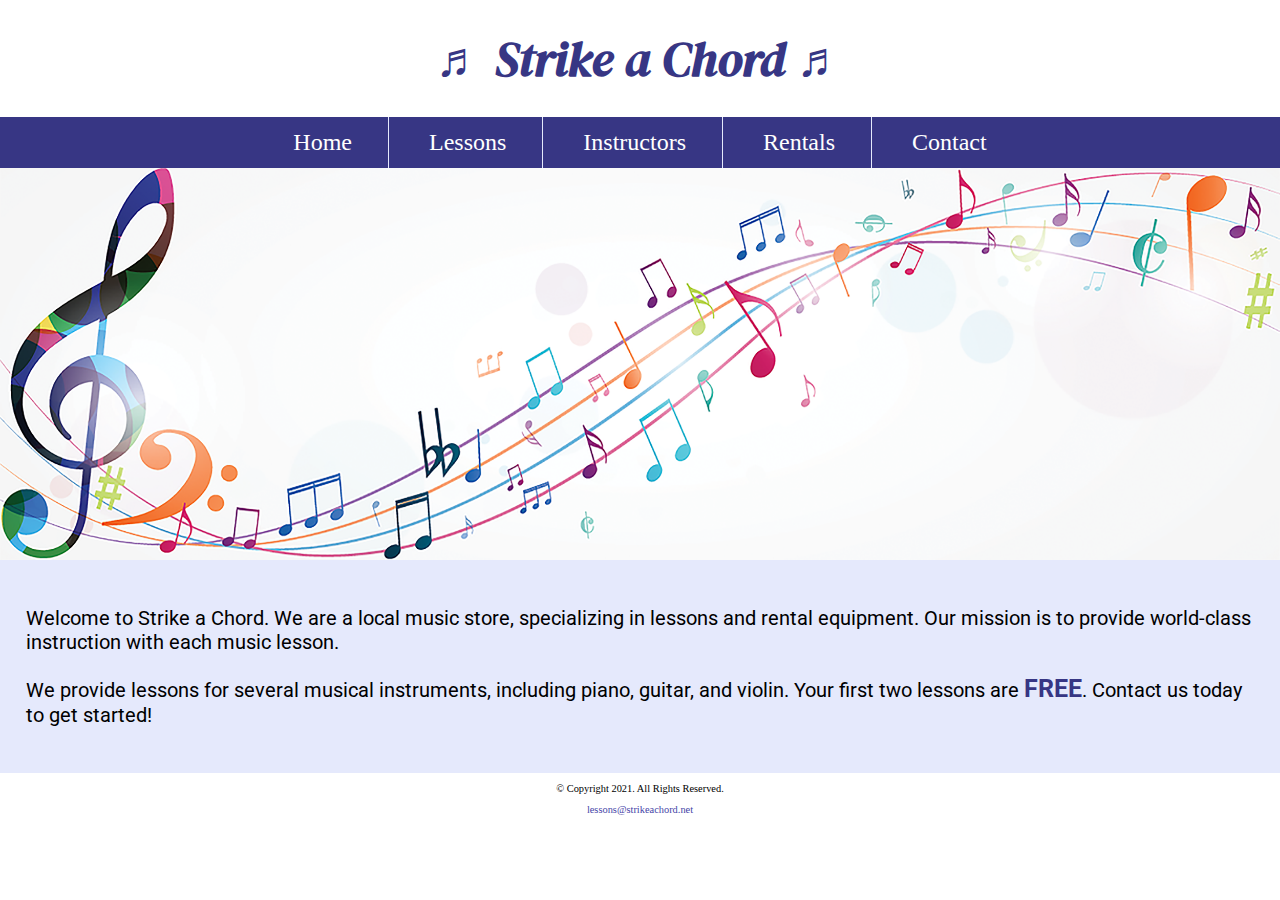
<file: index.html>
<!DOCTYPE html>
<!--
	Student Name: Jack Stafford
	File Name: rentals.html
	Today's Date: September 5, 2023
 -->
<html lang="en">
<head>
	<title>Strike a Chord: Home Page</title>
	<meta charset="utf-8">
    <link rel="stylesheet" href="css/styles.css">
    <meta name="viewport" content="width=device-width, initial-scale=1.0">
    <link href="https://fonts.googleapis.com/css?family=DM+Serif+Display:400i|Roboto&display=swap" rel="stylesheet">
    <link rel="shortcut icon" href="images/favicon.ico">
	<link rel="icon" type="image/png" sizes="32x32" href="images/favicon-32.png">
    <link rel="apple-touch-icon" sizes="180x180" href="images/apple-touch-icon.png">
	<link rel="icon" sizes="192x192" href="images/android-chrome-192.png">
</head>
<body>

	<header>
		<h1> <span class="tab-desk">&#9836;</span> Strike a Chord <span class="tab-desk">&#9836;</span> </h1>
	</header>

	<nav>
		<ul>
            <li><a href="index.html">Home</a></li>
            <li><a href="lessons.html">Lessons</a></li>
            <li><a href="instructors.html">Instructors</a></li>
            <li><a href="rentals.html">Rentals</a></li>
            <li><a href="contact.html">Contact</a></li>
        </ul>
	</nav>

    <!-- Hero Image -->
    <div id="hero" class="tab-desk">
        <img src="images/music-notes.png" alt="colorful music notes">
    </div>

	<!-- Use the main area to add the main content to the webpage -->
	<main>

        <div id="intro">

            <p>Welcome to Strike a Chord. We are a local music store, specializing in lessons and rental equipment. Our mission is to provide world-class instruction with each music lesson.</p>

            <p>We provide lessons for several musical instruments, including piano, guitar, and violin. Your first two lessons are <span class="action">FREE</span>. Contact us today to get started!</p>

        </div>

	</main>

	<footer>
		<p>&copy; Copyright 2021. All Rights Reserved.</p>
		<p><a href="mailto:lessons@strikeachord.net">lessons@strikeachord.net</a></p>
	</footer>

</body>
</html>
</file>
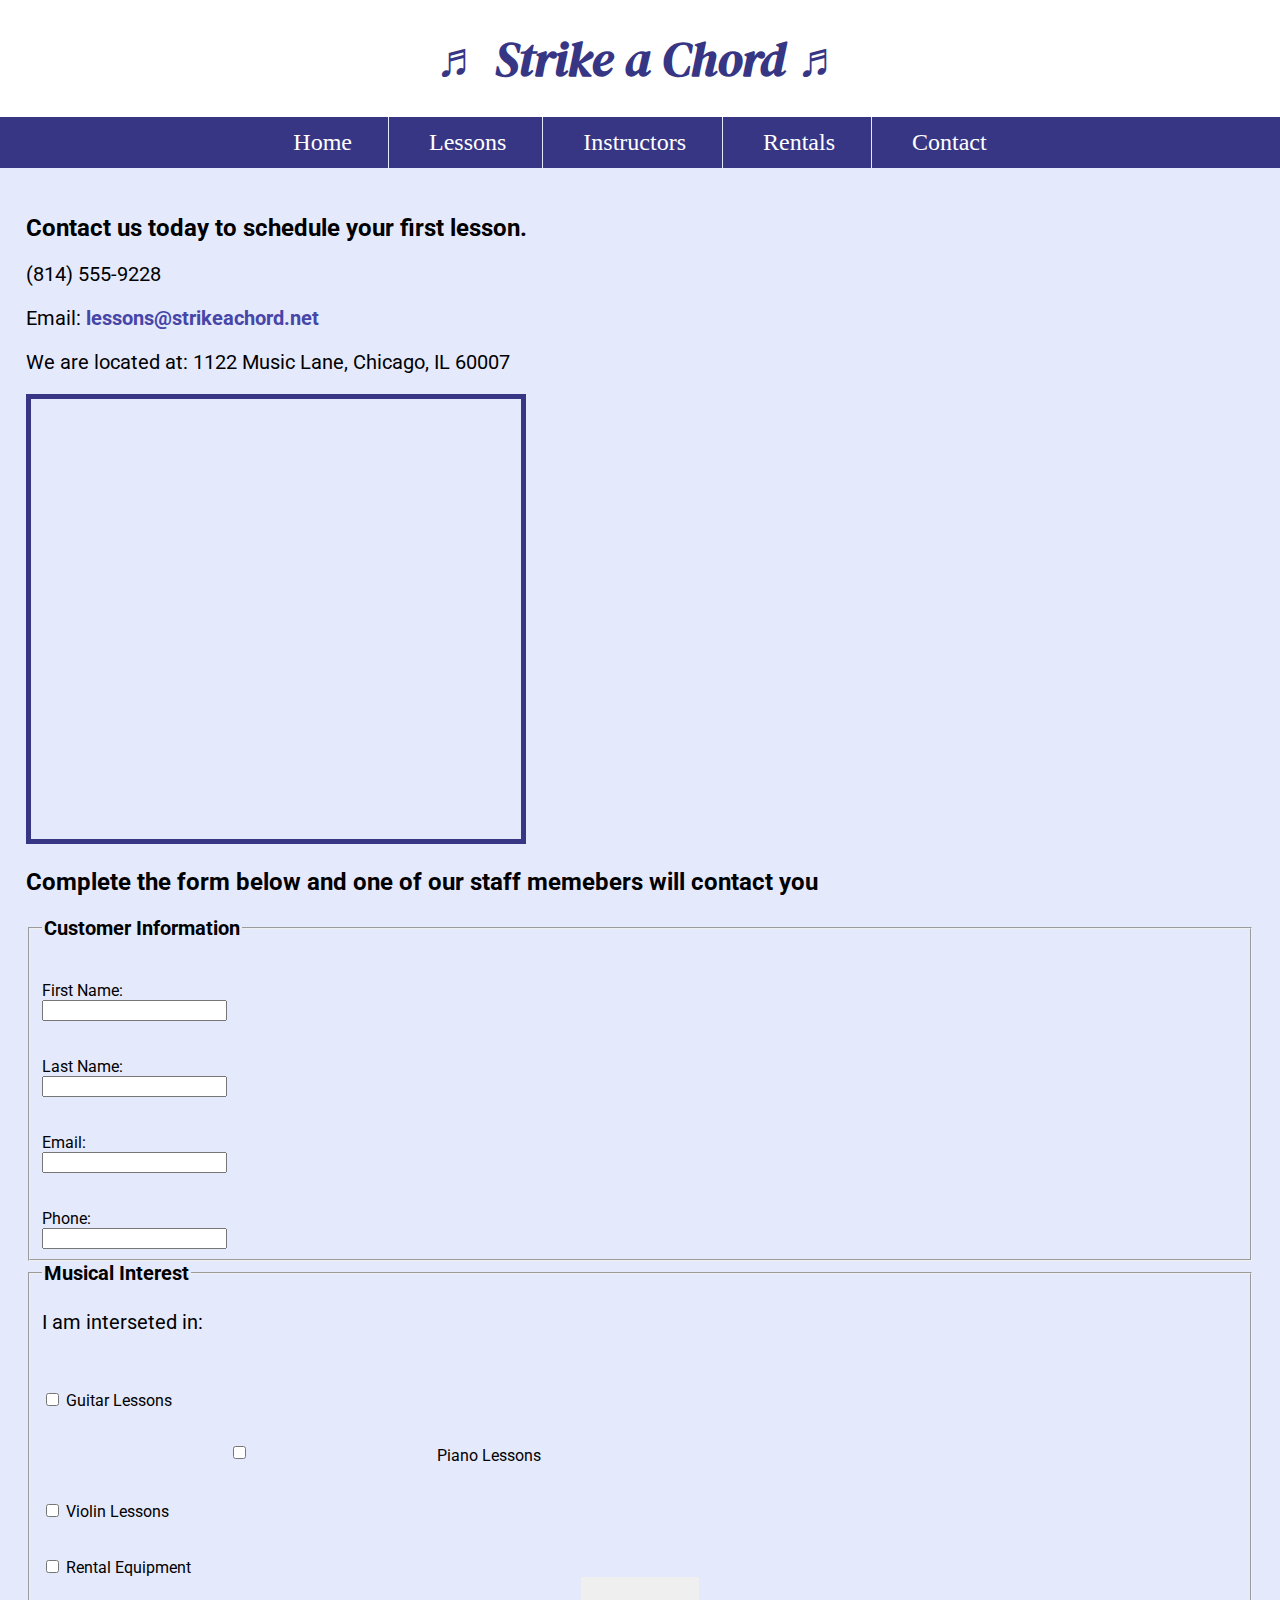
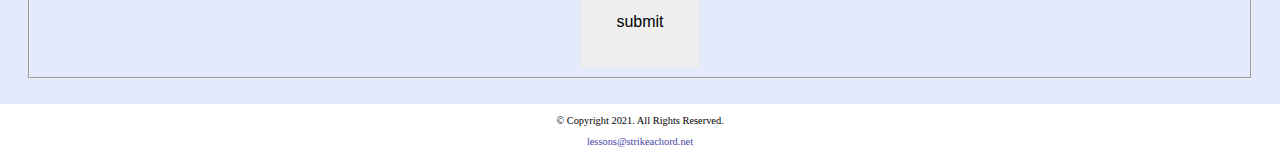
<file: contact.html>
<!DOCTYPE html>
<!--
	Student Name: Jack Stafford
	File Name: rentals.html
	Today's Date: September 5, 2023
 -->
<html lang="en">
<head>
	<title>Strike a Chord: Contact</title>
	<meta charset="utf-8">
    <link rel="stylesheet" href="css/styles.css">
    <meta name="viewport" content="width=device-width, initial-scale=1.0">
    <link href="https://fonts.googleapis.com/css?family=DM+Serif+Display:400i|Roboto&display=swap" rel="stylesheet">
    <link rel="shortcut icon" href="images/favicon.ico">
	<link rel="icon" type="image/png" sizes="32x32" href="images/favicon-32.png">
    <link rel="apple-touch-icon" sizes="180x180" href="images/apple-touch-icon.png">
	<link rel="icon" sizes="192x192" href="images/android-chrome-192.png">
</head>
<body>

	<header>
		<h1> <span class="tab-desk">&#9836;</span> Strike a Chord <span class="tab-desk">&#9836;</span> </h1>
	</header>

	<nav>
		<ul>
            <li><a href="index.html">Home</a></li>
            <li><a href="lessons.html">Lessons</a></li>
            <li><a href="instructors.html">Instructors</a></li>
            <li><a href="rentals.html">Rentals</a></li>
            <li><a href="contact.html">Contact</a></li>
        </ul>
	</nav>

	<!-- Use the main area to add the main content to the webpage -->
	<main>

        <div id="contact">

            <h2>Contact us today to schedule your first lesson.</h2>
            <p class="tel-link mobile"><a href="tel:8145559228">(814) 555-9228</a></p>
            <p class="tab-desk">(814) 555-9228</p>
            <p>Email: <a href="mailto:lessons@strikeachord.net" class="email-link">lessons@strikeachord.net</a></p>
            <p>We are located at: 1122 Music Lane, Chicago, IL 60007</p>

            <iframe src="https://www.google.com/maps/embed?pb=!1m18!1m12!1m3!1d380513.7160580949!2d-88.01215278051977!3d41.83339249282865!2m3!1f0!2f0!3f0!3m2!1i1024!2i768!4f13.1!3m3!1m2!1s0x880e2c3cd0f4cbed%3A0xafe0a6ad09c0c000!2sChicago%2C+IL!5e0!3m2!1sen!2sus!4v1558660826146!5m2!1sen!2sus" width="600" height="450" class="map" allowfullscreen></iframe>

        </div>
				<div id="form">
					<h2>Complete the form below and one of our staff memebers will contact you</h2>
				<form class="form-grid"> <!-- Start Form -->
					<fieldset>

						<legend> Customer Information  </legend>
						<label for="fNames"> First Name: </label>
<input type="text" name="fname" id="fName">
<label for="lName"> Last Name: </label>
<input type="text" name="lnames"id="lname">

<label for="email"> Email: </label>
<input type="text" name="email" id="email">

<label for="phone"> Phone: </label>
<input type="Phone" name="phone" id="phone">
					</fieldset>

					<fieldset>

						<legend> Musical Interest  </legend>
<p> I am interseted in: </p>
<label for="guitarles"><input type="checkbox" Name="interest" id="guitarles" value="Guitar Lessons"> Guitar Lessons </label>
<label for="piano"><input type="checkbox" Name="interest" id="piano" value="Piano Lessons"> Piano Lessons </label>
<label for="Violin"><input type="checkbox" Name="interest" id="Violin" value="Violin Lessons"> Violin Lessons </label>
<label for="rent"><input type="checkbox" Name="interest" id="rent" value="Rental Equipment"> Rental Equipment </label>
<input type="submit" id="submit" value="submit" class="btn">
					</fieldset>
				</form>



	</main>

	<footer>
		<p>&copy; Copyright 2021. All Rights Reserved.</p>
		<p><a href="mailto:lessons@strikeachord.net">lessons@strikeachord.net</a></p>
	</footer>

</body>
</html>
</file>
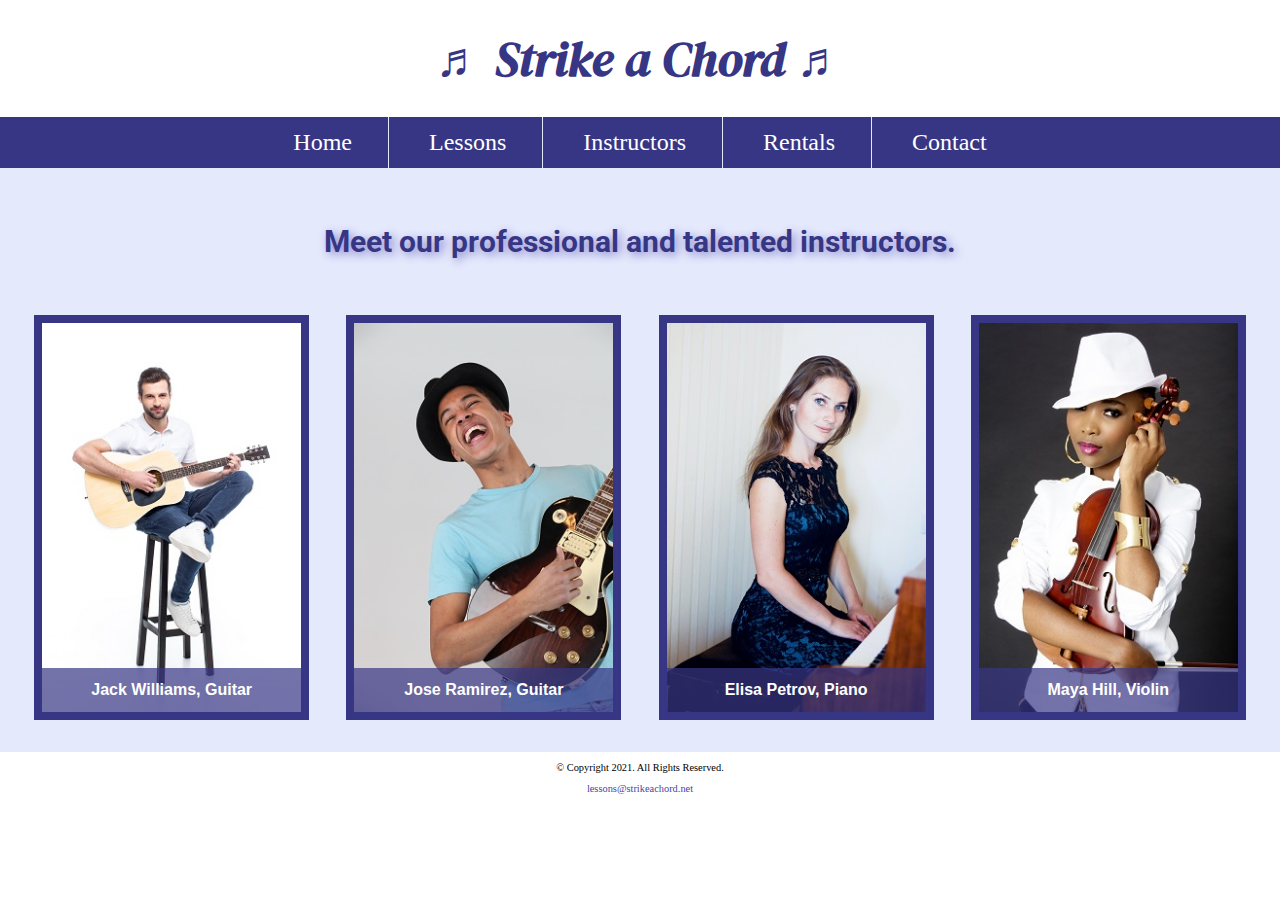
<file: instructors.html>
<!DOCTYPE html>
<!--
	Student Name: Jack Stafford
	File Name: rentals.html
	Today's Date: September 5, 2023
 -->
<html lang="en">
<head>
	<title>Strike a Chord: Instructors</title>
	<meta charset="utf-8">
    <link rel="stylesheet" href="css/styles.css">
    <meta name="viewport" content="width=device-width, initial-scale=1.0">
    <link href="https://fonts.googleapis.com/css?family=DM+Serif+Display:400i|Roboto&display=swap" rel="stylesheet">
    <link rel="shortcut icon" href="images/favicon.ico">
	<link rel="icon" type="image/png" sizes="32x32" href="images/favicon-32.png">
    <link rel="apple-touch-icon" sizes="180x180" href="images/apple-touch-icon.png">
	<link rel="icon" sizes="192x192" href="images/android-chrome-192.png">
</head>
<body>

	<header>
		<h1> <span class="tab-desk">&#9836;</span> Strike a Chord <span class="tab-desk">&#9836;</span> </h1>
	</header>

	<nav>
		<ul>
            <li><a href="index.html">Home</a></li>
            <li><a href="lessons.html">Lessons</a></li>
            <li><a href="instructors.html">Instructors</a></li>
            <li><a href="rentals.html">Rentals</a></li>
            <li><a href="contact.html">Contact</a></li>
        </ul>
	</nav>

	<!-- Use the main area to add the main content to the webpage -->
	<main class="grid">

        <aside>
            <p>Meet our professional and talented instructors.</p>
        </aside>

        <figure>
            <img src="images/guitar-instructor.jpg" alt="guitar instructor">
            <figcaption>Jack Williams, Guitar</figcaption>
        </figure>

        <figure>
            <img src="images/electric-guitar-instructor.jpg" alt="guitar instructor">
            <figcaption>Jose Ramirez, Guitar</figcaption>
        </figure>

        <figure>
            <img src="images/piano-instructor.jpg" alt="piano instructor">
            <figcaption>Elisa Petrov, Piano</figcaption>
        </figure>

        <figure>
            <img src="images/violin-instructor.jpg" alt="guitar instructor">
            <figcaption>Maya Hill, Violin</figcaption>
        </figure>

	</main>

	<footer>
		<p>&copy; Copyright 2021. All Rights Reserved.</p>
		<p><a href="mailto:lessons@strikeachord.net">lessons@strikeachord.net</a></p>
	</footer>

</body>
</html>
</file>
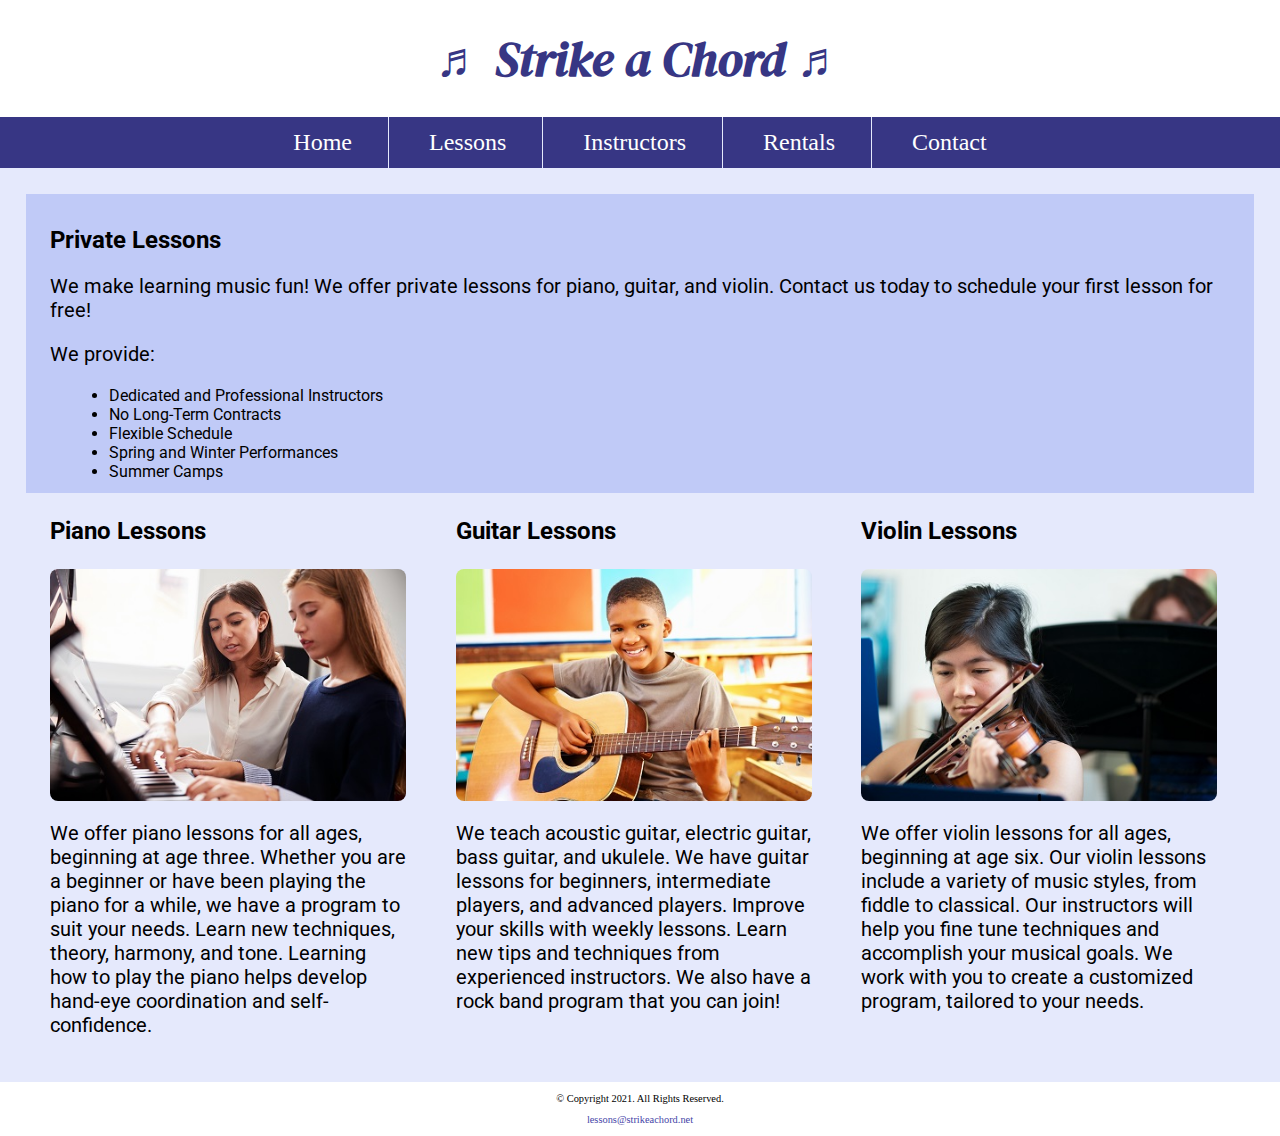
<file: lessons.html>
<!DOCTYPE html>
<!--
	Student Name: Jack Stafford
	File Name: rentals.html
	Today's Date: September 5, 2023
 -->
<html lang="en">
<head>
	<title>Strike a Chord: Lessons</title>
	<meta charset="utf-8">
    <link rel="stylesheet" href="css/styles.css">
    <meta name="viewport" content="width=device-width, initial-scale=1.0">
    <link href="https://fonts.googleapis.com/css?family=DM+Serif+Display:400i|Roboto&display=swap" rel="stylesheet">
    <link rel="shortcut icon" href="images/favicon.ico">
	<link rel="icon" type="image/png" sizes="32x32" href="images/favicon-32.png">
    <link rel="apple-touch-icon" sizes="180x180" href="images/apple-touch-icon.png">
	<link rel="icon" sizes="192x192" href="images/android-chrome-192.png">
</head>
<body>

	<header>
		<h1> <span class="tab-desk">&#9836;</span> Strike a Chord <span class="tab-desk">&#9836;</span> </h1>
	</header>

	<nav>
		<ul>
            <li><a href="index.html">Home</a></li>
            <li><a href="lessons.html">Lessons</a></li>
            <li><a href="instructors.html">Instructors</a></li>
            <li><a href="rentals.html">Rentals</a></li>
            <li><a href="contact.html">Contact</a></li>
        </ul>
	</nav>

	<!-- Use the main area to add the main content to the webpage -->
	<main>

        <section id="info">

            <h2>Private Lessons</h2>
            <p>We make learning music fun! We offer private lessons for piano, guitar, and violin. Contact us today to schedule your first lesson for free! </p>
            <p>We provide:</p>
            <ul>
                <li>Dedicated and Professional Instructors</li>
                <li>No Long-Term Contracts</li>
                <li>Flexible Schedule</li>
                <li>Spring and Winter Performances</li>
                <li>Summer Camps</li>
            </ul>

        </section>

        <section id="piano">

            <h3>Piano Lessons</h3>
            <img src="images/piano-lesson.jpg" alt="piano teacher and student sitting at a piano" class="round">
            <p>We offer piano lessons for all ages, beginning at age three. Whether you are a beginner or have been playing the piano for a while, we have a program to suit your needs. Learn new techniques, theory, harmony, and tone. Learning how to play the piano helps develop hand-eye coordination and self-confidence.</p>

        </section>

        <section id="guitar">

            <h3>Guitar Lessons</h3>
            <img src="images/child-guitar.jpg" alt="child with a smile holding a guitar" class="round">
            <p>We teach acoustic guitar, electric guitar, bass guitar, and ukulele. We have guitar lessons for beginners, intermediate players, and advanced players. Improve your skills with weekly lessons. Learn new tips and techniques from experienced instructors. We also have a rock band program that you can join!</p>

        </section>

        <section id="violin">

            <h3>Violin Lessons</h3>
            <img src="images/woman-violin.jpg" alt="woman playing the violin" class="round">
            <p>We offer violin lessons for all ages, beginning at age six. Our violin lessons include a variety of music styles, from fiddle to classical. Our instructors will help you fine tune techniques and accomplish your musical goals. We work with you to create a customized program, tailored to your needs.</p>

        </section>

	</main>

	<footer>
		<p>&copy; Copyright 2021. All Rights Reserved.</p>
		<p><a href="mailto:lessons@strikeachord.net">lessons@strikeachord.net</a></p>
	</footer>

</body>
</html>
</file>
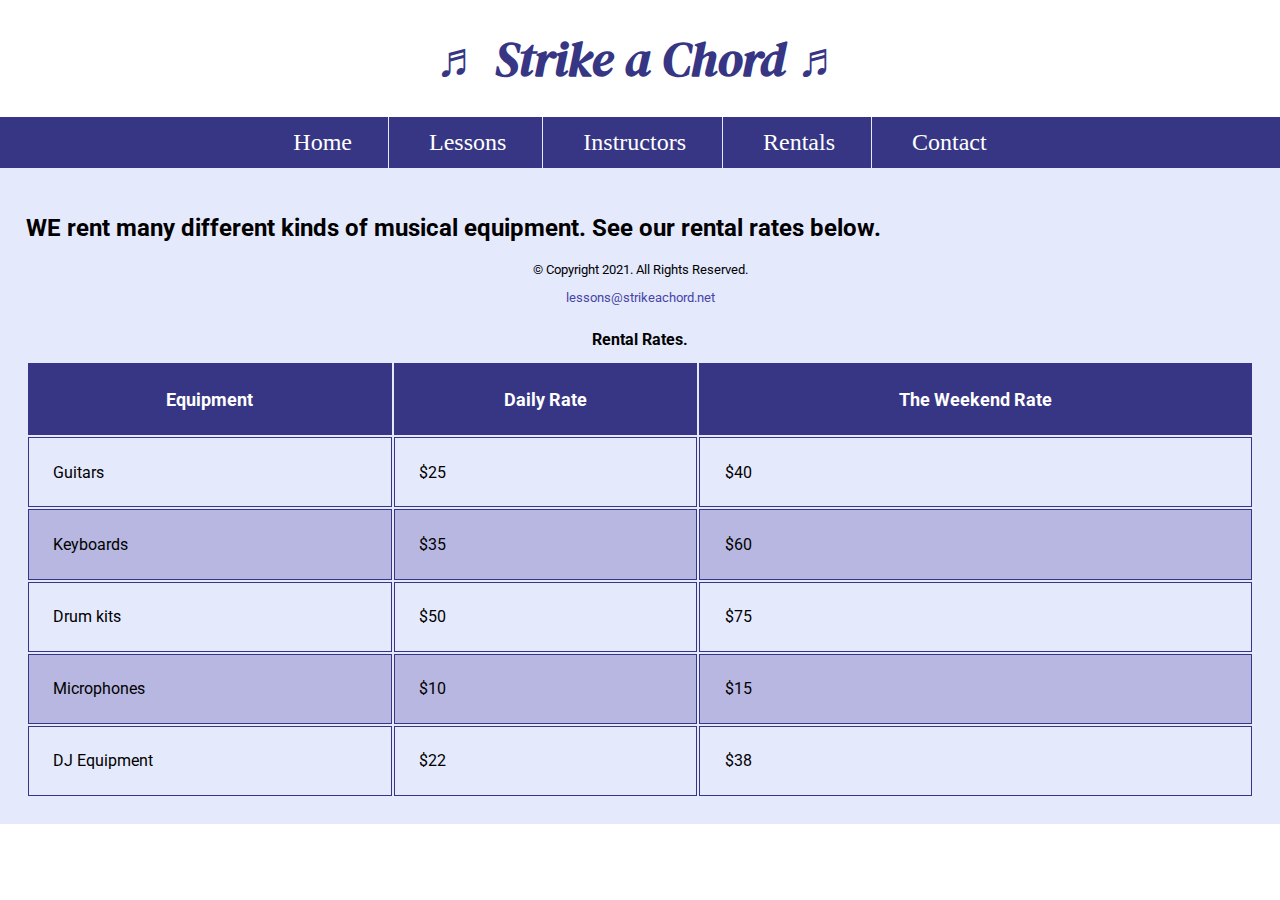
<file: rentals.html>
<!DOCTYPE html>
<!--
	Student Name: Jack Stafford
	File Name: rentals.html
	Today's Date: September 5, 2023
 -->
<html lang="en">
<head>
	<title>Strike a Chord: Rentals</title>
	<meta charset="utf-8">
    <link rel="stylesheet" href="css/styles.css">
    <meta name="viewport" content="width=device-width, initial-scale=1.0">
    <link href="https://fonts.googleapis.com/css?family=DM+Serif+Display:400i|Roboto&display=swap" rel="stylesheet">
    <link rel="shortcut icon" href="images/favicon.ico">
	<link rel="icon" type="image/png" sizes="32x32" href="images/favicon-32.png">
    <link rel="apple-touch-icon" sizes="180x180" href="images/apple-touch-icon.png">
	<link rel="icon" sizes="192x192" href="images/android-chrome-192.png">
</head>
<body>

	<header>
		<h1> <span class="tab-desk">&#9836;</span> Strike a Chord <span class="tab-desk">&#9836;</span> </h1>
	</header>

	<nav>
		<ul>
            <li><a href="index.html">Home</a></li>
            <li><a href="lessons.html">Lessons</a></li>
            <li><a href="instructors.html">Instructors</a></li>
            <li><a href="rentals.html">Rentals</a></li>
            <li><a href="contact.html">Contact</a></li>
        </ul>
	</nav>

	<!-- Use the main area to add the main content to the webpage -->
	<main>

        <div>
<div id="rental">
	<h2>WE rent many different kinds of musical equipment. See our rental rates below.</h2>
	</div>
	<div class="tablet-desktop">
	<table><!-- Start Table -->
		<caption> Rental Rates. </caption>
		<tr> <!-- Row 1 -->
			<th>Equipment</th>
			<th>Daily Rate</th>
			<th>The Weekend Rate</th>
				</tr>
				<tr> <!-- Row 2 --->
					<td>Guitars</td>
						<td>$25</td>
							<td>$40</td>
				</tr>
				<tr> <!-- Row 3 --->
	<td>Keyboards</td>
		<td>$35</td>
			<td>$60</td>
		</tr>
		<tr> <!-- Row 4 --->
<td>Drum kits</td>
<td>$50</td>
	<td>$75</td>
</tr>
<tr> <!-- Row 5 --->
<td>Microphones</td>
<td>$10</td>
<td>$15</td>
</tr>
<tr> <!-- Row 6 --->
<td>DJ Equipment</td>
<td>$22</td>
<td>$38</td>
</tr>
        </div>




	</main>

	<footer>
		<p>&copy; Copyright 2021. All Rights Reserved.</p>
		<p><a href="mailto:lessons@strikeachord.net">lessons@strikeachord.net</a></p>
	</footer>

</body>
</html>
</file>
<file: css/styles.css>
/*
Author: Maria Cruz
Date: Current Date
File Name: styles.css
*/

/* CSS Reset */
body, header, nav, main, footer, img, h1, ul, section, aside, figure, figcaption {
    margin: 0;
    padding: 0;
    border: 0;
}

/* Style rule for images */
img {
    max-width: 100%;
    display: block;
}

/* Style rule for box sizing applies to all elements */
* {
  box-sizing: border-box;
}

/* Style rules for mobile viewport */

/* Hide tab-desk class */
.tab-desk {
    display: none;
}

/* Style rules for header content */
header {
    text-align: center;
    font-size: 1.5em;
    color: #373684;
}

header h1 {
    font-family: 'DM Serif Display', serif;
    font-style: italic;
}

/* Style rules for navigation area */
nav {
    background-color: #373684;
}

nav ul {
    list-style-type: none;
    text-align: center;
}

nav li {
    display: block;
    font-size: 2em;
    border-top: 1px solid #e5e9fc;
}

nav li a {
    display: block;
    color: #fff;
    text-align: center;
    padding: 0.5em 1em;
    text-decoration: none;
}

/* Style rules for main content */
main {
    padding: 2%;
    background-color: #e5e9fc;
    overflow: auto;
    font-family: 'Roboto', sans-serif;
}

main p {
    font-size: 1.25em;
}

.action {
    font-size: 1.25em;
    color: #373684;
    font-weight: bold;
}

#piano, #guitar, #violin {
    margin: 0 2%;
}

#info {
    clear: left;
    background-color: #c0caf7;
    padding: 1% 2%;
}

#info ul {
    margin-left: 10%;
}

.round {
    border-radius: 8px;
}

aside {
    text-align: center;
    font-size: 1.5em;
    font-weight: bold;
    color: #373684;
    text-shadow: 3px 3px 10px #8280cb;
}

figure {
    position: relative;
    max-width: 275px;
    margin: 2% auto;
    border: 8px solid #373684;
}

figcaption {
    position: absolute;
    bottom: 0;
    background: rgba(55, 54, 132, 0.7);
    color: #fff;
    width: 100%;
    padding: 5% 0;
    text-align: center;
    font-family: Verdana, Arial, sans-serif;
    font-size: 1.5em;
    font-weight: bold;
}

#contact #rental h2{
    text-align: center;
}

.tel-link {
    background-color: #373684;
    padding: 2%;
    margin: 0 auto;
    width: 80%;
    text-align: center;
    border-radius: 5px;
}

.tel-link a {
    color: #fff;
    text-decoration: none;
    font-size: 1.5em;
    display: block;
}

#contact .email-link {
    color: #4645a8;
    text-decoration: none;
    font-weight: bold;
}

.map {
    border: 5px solid #373684;
    width: 95%;
    height: 50%;
}
/* Style Rules for table */
table {
  border: 1px solid #373684
  border-collapse: collapse;
  margin: 0 auto;
  width: 100%;
}
caption {
  font-size: 1.5.em;
  font-weight: bold;
  padding: 1%;
}
th, td {
  border: 1px solid #373684;
  padding: 2%;
}
th {
  background-color: #373684;
  padding: 2%;
}
th {
  background-color: #373684;
  color: #fff;
  font-size: 1.15em;
}
tr:nth-child(odd) {
  background-color: #b7b7e1;
}
/* Style rules for form elements */
fieldset, input, select,  {
  margin-bottom: 2%;
}
fieldset legend {
  font-weight: bold;
  font-size: 1.25em;
}
label {
  display: block;
  padding-top: 3%;
}

form #submit {
  margin: 0 auto;
  border: none;
  display: block;
  padding: 3%;
  border-color: #b7b7e1;
  font-size: 1em;
}

/* Style rules for footer content */
footer {
    text-align: center;
    font-size: 0.65em;
    clear: left;
}

footer a {
    color: #4645a8;
    text-decoration: none;
}

/* Media Query for Tablet Viewport */

/*Tablet Viewport: Style rule for form element */

form {
  width: 70%;
  margin: auto;
}

/* Desktop Viewport: Style rules for form elements*/
form {
  width: auto;
}
form-grid {
  display:grid;
  grid-template-columns: auto auto;
  grid-gap: 20px;
}

.btn {
  grid-column: 1 / span 2;
}


/*Desktop Viewport: Styrle Rules for table.*/
.table {
  width: 70%;
}

@media screen and (min-width: 550px), print {

    /* Tablet Viewport: Show tab-desk class, hide mobile class */
    .tab-desk {
        display: block;
    }

    .mobile {
        display: none;
    }

    /* Tablet Viewport: Style rule for header content */
    span.tab-desk {
        display: inline;
    }

    /* Tablet Viewport: Style rules for nav area */
    nav li {
        border-top: none;
        display: inline-block;
        border-right: 1px solid #e5e9fc;
        font-size: 1.5em;
    }

    nav li:last-child {
        border-right: none;
    }

    nav li a {
        padding: 0.25em 0.5em;
    }

    .grid {
        display: grid;
        grid-template-columns: auto auto;
        grid-gap: 20px;
    }

    aside {
        grid-column: 1 / span 2;
    }

    /* Tablet Viewport: Style rule for map */
   .map {
        width: 500px;
        height: 450px;
    }

}

/* Media Query for Desktop Viewport */
@media screen and (min-width: 769px), print {

    /* Desktop Viewport: Style rule for header */
    header {
        padding: 2%;
    }

    /* Desktop Viewport: Style rules for nav area */
    nav li a {
        padding: 0.5em 1.5em;
    }

    nav li a:hover {
        color: #373684;
        background-color: #e5e9fc;
    }

    /* Desktop Viewport: Style Rules for main content */
    #info ul {
        margin-left: 5%;
    }

    main h3 {
        font-size: 1.5em;
    }

    #piano, #guitar, #violin {
        width: 29%;
        float: left;
        margin: 0 2%;
    }

    .grid {
        grid-template-columns: auto auto auto auto;
    }

    figcaption {
        font-size: 1em;
    }

    aside {
        grid-column: 1 / span 4;
    }

}

/* Media Query for Print */
@media print {

    body {
        background-color: #fff;
        color: #000;
    }

}
</file>
